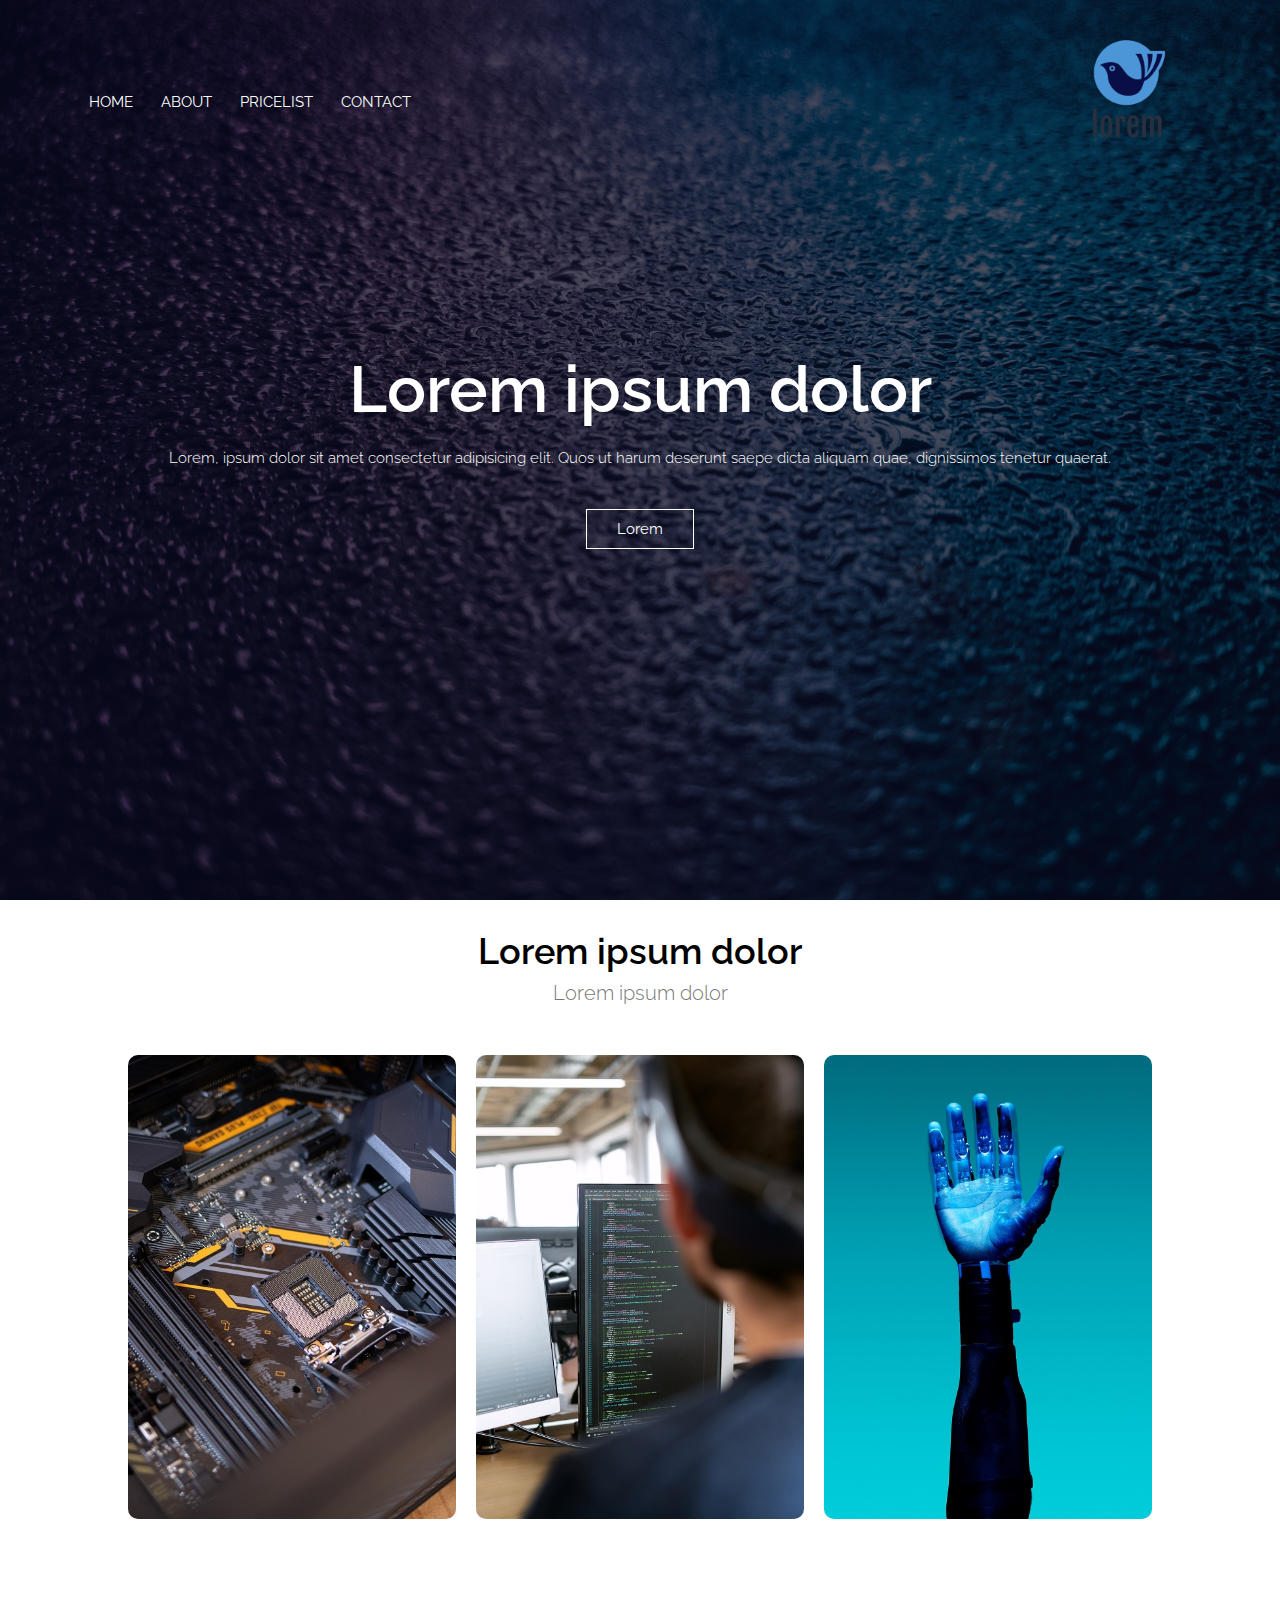
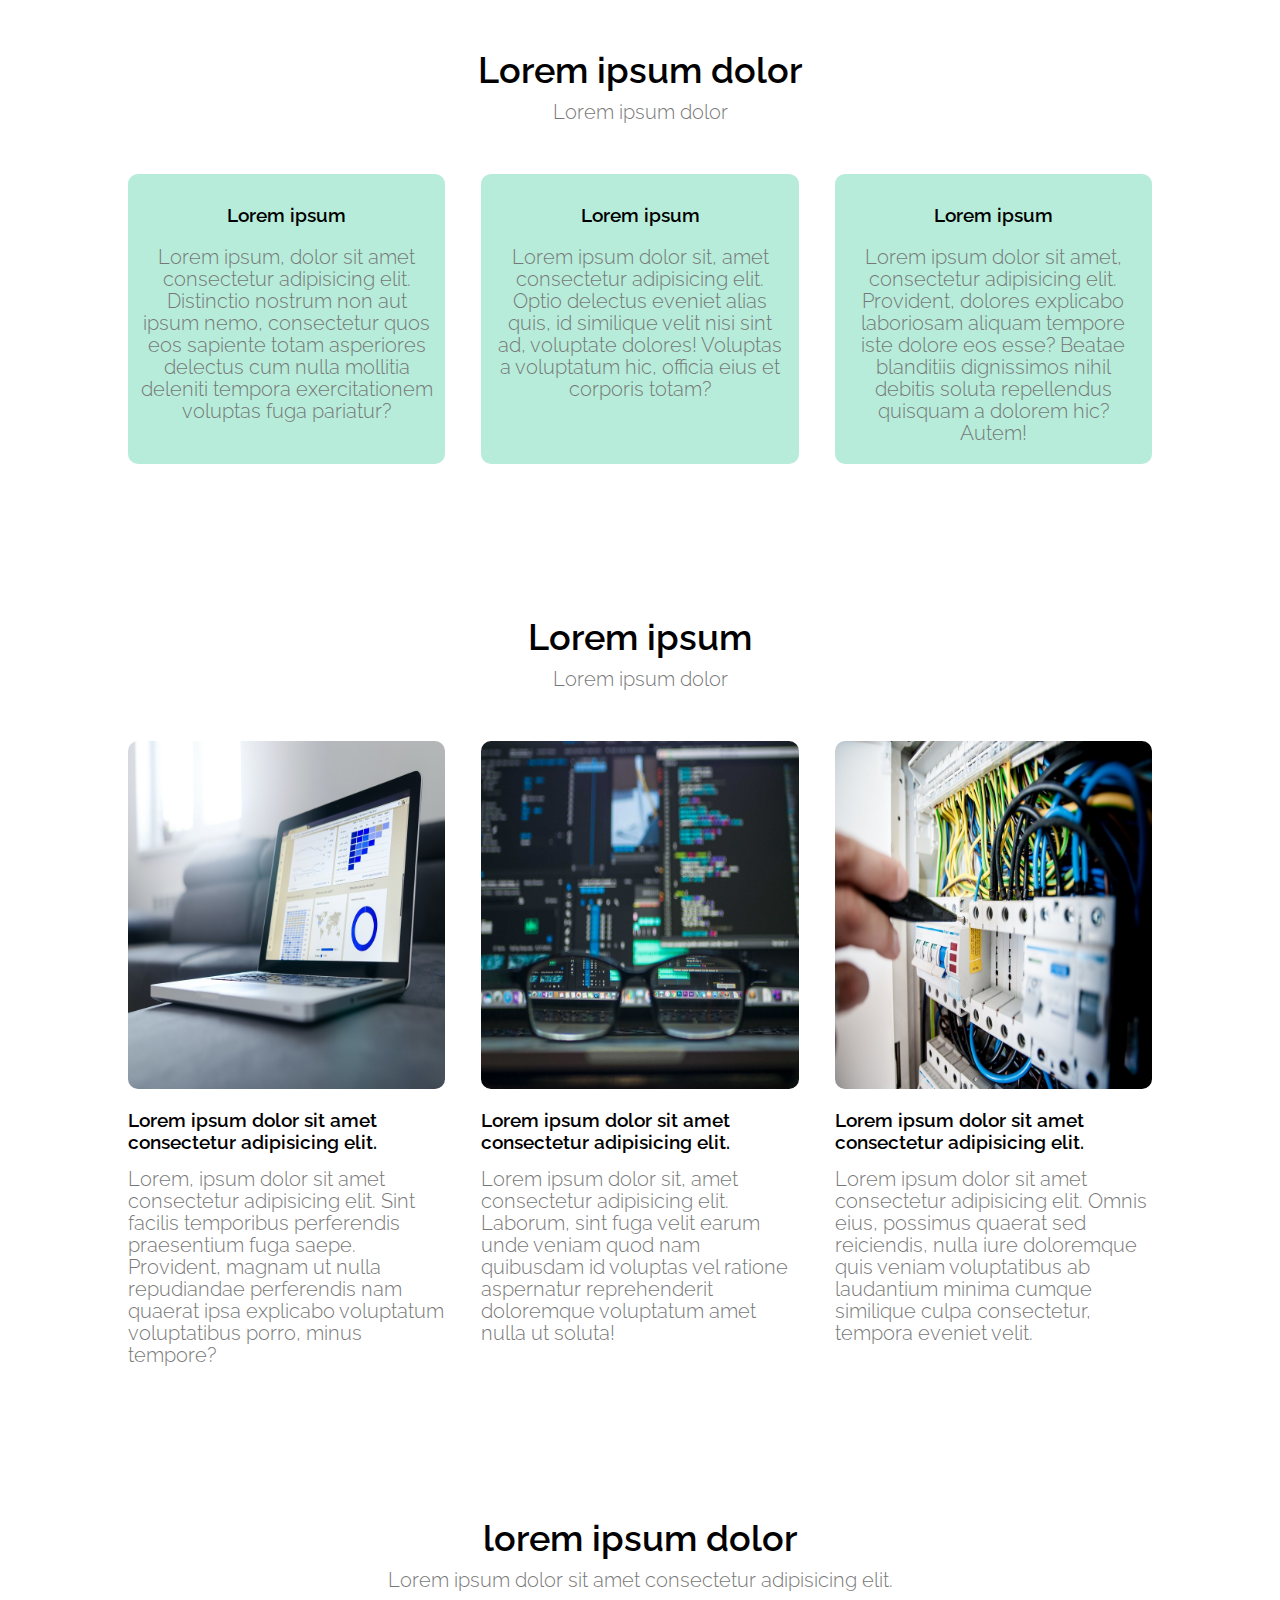
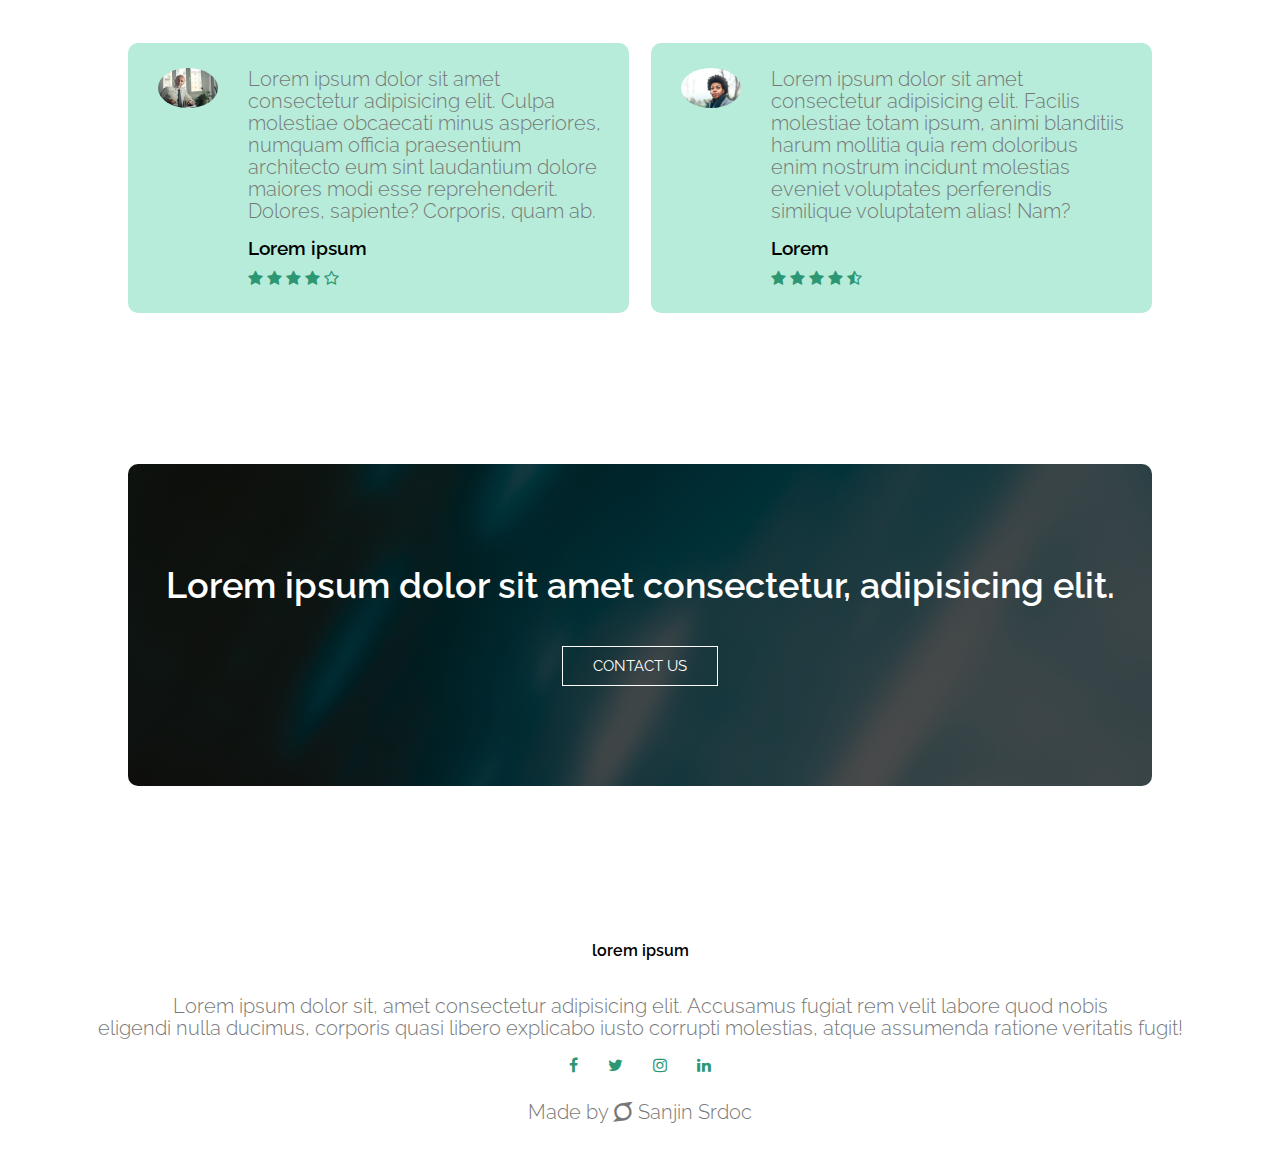
<file: index.html>
<!DOCTYPE html>
<html lang="en">

<head>
    <meta name="viewport" content="with=device-width, initial-scale=1.0">
    <meta charset="UTF-8">
    <title>Lorem</title>
    <link rel="stylesheet" href="style2.css">
    <link rel="preconnect" href="https://fonts.googleapis.com">
    <link rel="preconnect" href="https://fonts.gstatic.com" crossorigin>
    <link href="https://fonts.googleapis.com/css2?family=Raleway:wght@100;200;300;400;600;700&display=swap"
        rel="stylesheet">
    <link rel="stylesheet" href="https://stackpath.bootstrapcdn.com/font-awesome/4.7.0/css/font-awesome.min.css">
</head>

<body>
    <section class="header">
        <nav>
            <div class="nav-links" id="navLinks">
                <i class="fa fa-times" onclick="hideMenu()"></i>
                <ul>
                    <li><a href="index.html">HOME</a></li>
                    <li><a href="about.html">ABOUT</a></li>
                    <li><a href="pricelist.html">PRICELIST</a></li>
                    <li><a href="contact.html">CONTACT</a></li>
                </ul>
            </div>
            <i class="fa fa-bars" onclick="showMenu()"></i>
            <a href="index.html"><img src="images/logo.png" alt=""></a>
        </nav>

        <div class="text-box">
            <h1>Lorem ipsum dolor</h1>
            <p>Lorem, ipsum dolor sit amet consectetur adipisicing elit. Quos ut harum deserunt saepe dicta aliquam
                quae, dignissimos tenetur quaerat.</p>
            <a href="" class="hero-btn">Lorem</a>
        </div>

    </section>


    <!--Section1-->

    <section class="section1">
        <h1>Lorem ipsum dolor</h1>
        <p>Lorem ipsum dolor</p>

        <div class="row">
            <div class="section1-col">
                <img src="images/image1.png" alt="">
                <div class="layer">
                    <h3>Lorem ipsum dolor</h3>
                </div>
            </div>
            <div class="section1-col">
                <img src="images/image2.png" alt="">
                <div class="layer">
                    <h3>Lorem ipsum</h3>
                </div>
            </div>
            <div class="section1-col">
                <img src="images/image3.jpg" alt="">
                <div class="layer">
                    <h3>Lorem</h3>
                </div>
            </div>
        </div>
    </section>

    <!--Section2-->

    <section class="section2">
        <h1>Lorem ipsum dolor</h1>
        <p>Lorem ipsum dolor</p>

        <div class="row">
            <div class="section2-col">
                <h3>Lorem ipsum</h3>
                <p>Lorem ipsum, dolor sit amet consectetur adipisicing elit. Distinctio nostrum non aut ipsum nemo,
                    consectetur quos eos sapiente totam asperiores delectus cum nulla mollitia deleniti tempora
                    exercitationem voluptas fuga pariatur?</p>
            </div>
            <div class="section2-col">
                <h3>Lorem ipsum</h3>
                <p>Lorem ipsum dolor sit, amet consectetur adipisicing elit. Optio delectus eveniet alias quis, id
                    similique velit nisi sint ad, voluptate dolores! Voluptas a voluptatum hic, officia eius et corporis
                    totam?</p>
            </div>
            <div class="section2-col">
                <h3>Lorem ipsum</h3>
                <p>Lorem ipsum dolor sit amet, consectetur adipisicing elit. Provident, dolores explicabo laboriosam
                    aliquam tempore iste dolore eos esse? Beatae blanditiis dignissimos nihil debitis soluta repellendus
                    quisquam a dolorem hic? Autem!</p>
            </div>
        </div>
    </section>

    <!--Section3-->

    <section class="section3">
        <h1>Lorem ipsum</h1>
        <p>Lorem ipsum dolor</p>

        <div class="row">
            <dic class="section3-col">
                <img src="images/image4.png" alt="">
                <h3>Lorem ipsum dolor sit amet consectetur adipisicing elit.</h3>
                <p>Lorem, ipsum dolor sit amet consectetur adipisicing elit. Sint facilis temporibus perferendis
                    praesentium fuga saepe. Provident, magnam ut nulla repudiandae perferendis nam quaerat ipsa
                    explicabo voluptatum voluptatibus porro, minus tempore?</p>
            </dic>
            <dic class="section3-col">
                <img src="images/image5.png" alt="">
                <h3>Lorem ipsum dolor sit amet consectetur adipisicing elit.</h3>
                <p>Lorem ipsum dolor sit, amet consectetur adipisicing elit. Laborum, sint fuga velit earum unde veniam
                    quod nam quibusdam id voluptas vel ratione aspernatur reprehenderit doloremque voluptatum amet nulla
                    ut soluta!</p>
            </dic>
            <dic class="section3-col">
                <img src="images/image6.png" alt="">
                <h3>Lorem ipsum dolor sit amet consectetur adipisicing elit.</h3>
                <p>Lorem ipsum dolor sit amet consectetur adipisicing elit. Omnis eius, possimus quaerat sed reiciendis,
                    nulla iure doloremque quis veniam voluptatibus ab laudantium minima cumque similique culpa
                    consectetur, tempora eveniet velit.</p>
            </dic>
        </div>
    </section>

    <!--Section4-->

    <section class="section4">
        <h1>lorem ipsum dolor</h1>
        <p>Lorem ipsum dolor sit amet consectetur adipisicing elit.</p>

        <div class="row">
            <div class="section4-col">
                <img src="images/user1.jpg" alt="">
                <div>
                    <p>Lorem ipsum dolor sit amet consectetur adipisicing elit. Culpa molestiae obcaecati minus
                        asperiores, numquam officia praesentium architecto eum sint laudantium dolore maiores modi esse
                        reprehenderit. Dolores, sapiente? Corporis, quam ab.</p>
                    <h3>Lorem ipsum</h3>
                    <i class="fa fa-star"></i>
                    <i class="fa fa-star"></i>
                    <i class="fa fa-star"></i>
                    <i class="fa fa-star"></i>
                    <i class="fa fa-star-o"></i>
                </div>
            </div>
            <div class="section4-col">
                <img src="images/user2.jpg" alt="">
                <div>
                    <p>Lorem ipsum dolor sit amet consectetur adipisicing elit. Facilis molestiae totam ipsum, animi
                        blanditiis harum mollitia quia rem doloribus enim nostrum incidunt molestias eveniet voluptates
                        perferendis similique voluptatem alias! Nam?
                    </p>
                    <h3>Lorem</h3>
                    <i class="fa fa-star"></i>
                    <i class="fa fa-star"></i>
                    <i class="fa fa-star"></i>
                    <i class="fa fa-star"></i>
                    <i class="fa fa-star-half-o"></i>
                </div>
            </div>
        </div>
    </section>

    <!--Call To Action-->

    <section class="cta">
        <h1>Lorem ipsum dolor sit amet consectetur, adipisicing elit.</h1>
        <a href="" class="hero-btn">CONTACT US</a>
    </section>

    <!--Footer-->

    <section class="footer">
        <h4>lorem ipsum</h4>
        <p>Lorem ipsum dolor sit, amet consectetur adipisicing elit. Accusamus fugiat rem velit labore quod nobis<br>
            eligendi nulla ducimus, corporis quasi libero explicabo iusto corrupti molestias, atque assumenda ratione
            veritatis fugit!
        </p>
        <div class="icons">
            <i class="fa fa-facebook"></i>
            <i class="fa fa-twitter"></i>
            <i class="fa fa-instagram"></i>
            <i class="fa fa-linkedin"></i>
        </div>
        <p>Made by <i class="fa fa-superpowers"></i> Sanjin Srdoc</p>
    </section>

    <!--JavaScript for Toggle Menu-->
    <script>
        var navLinks = document.getElementById("navLinks");

        function showMenu() {
            navLinks.style.left = "0";
        }
        function hideMenu() {
            navLinks.style.left = "-200px";
        }
    </script>

</body>

</html>
</file>
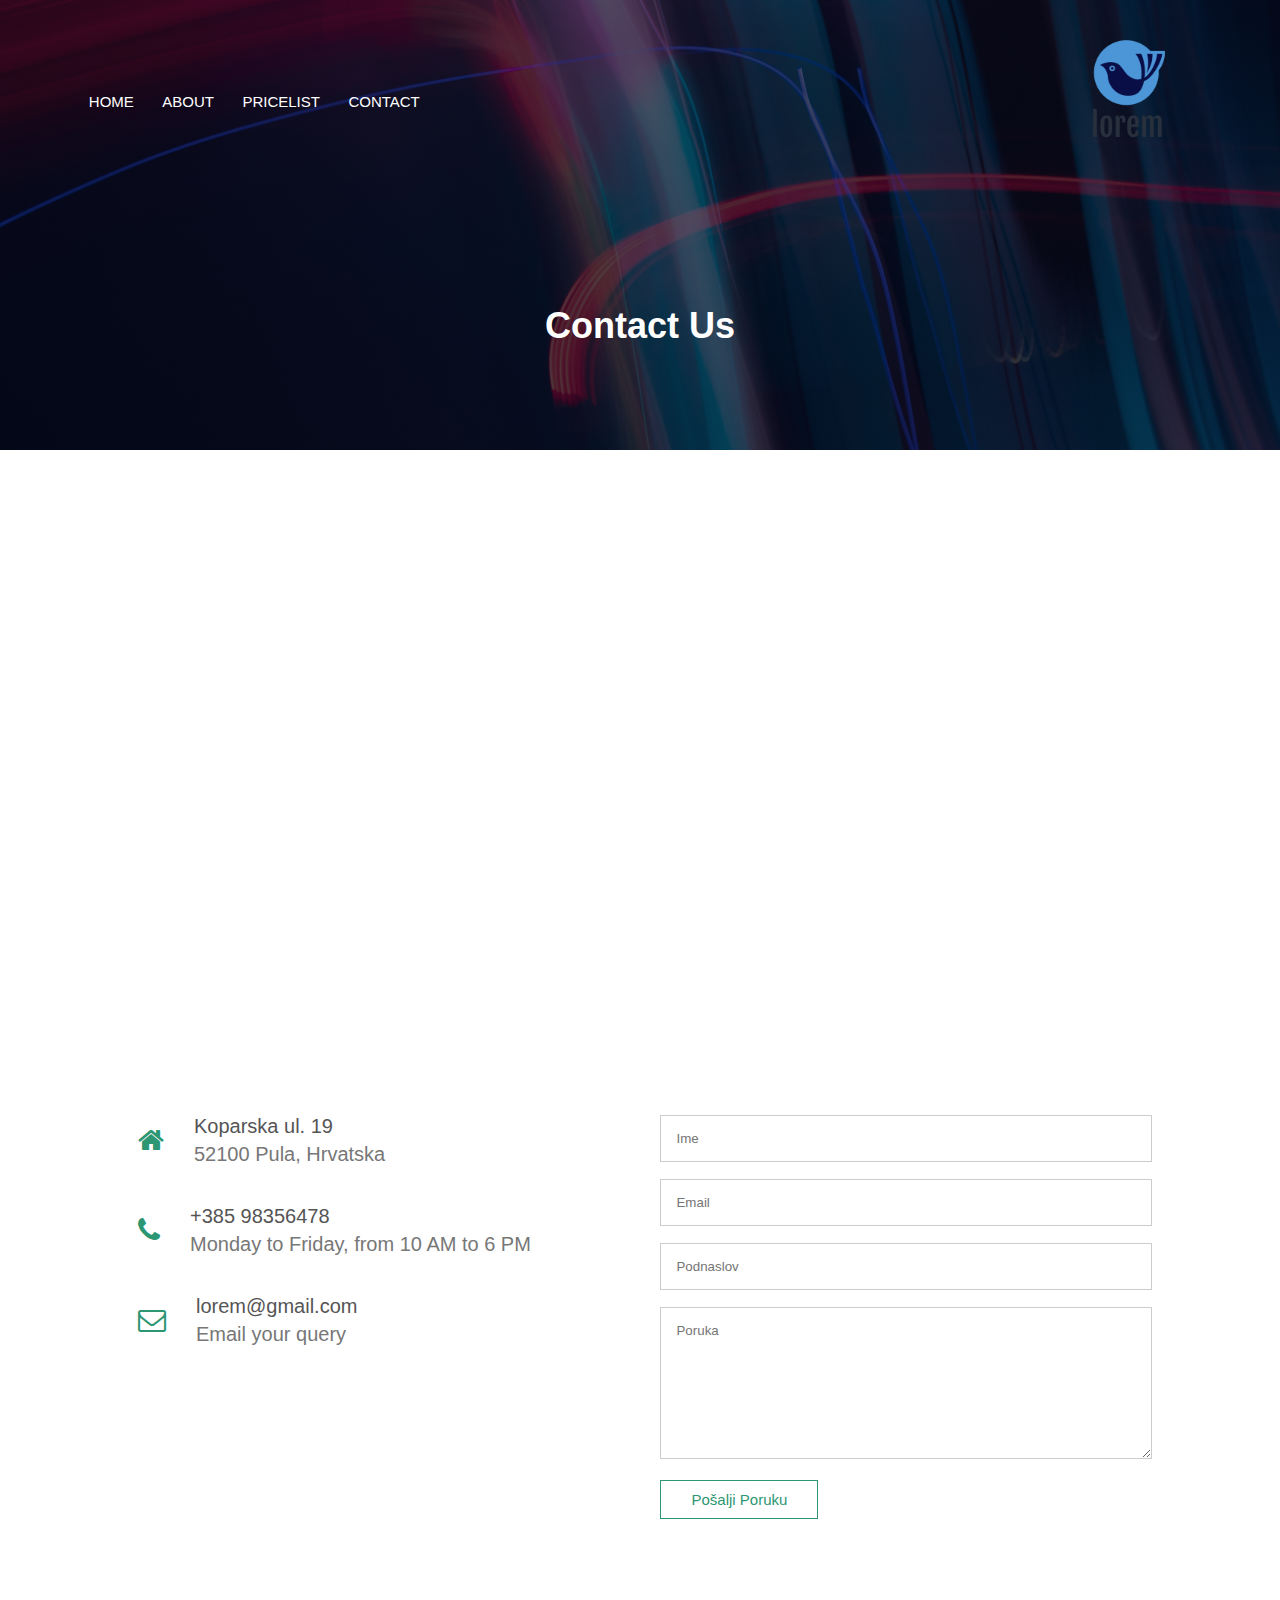
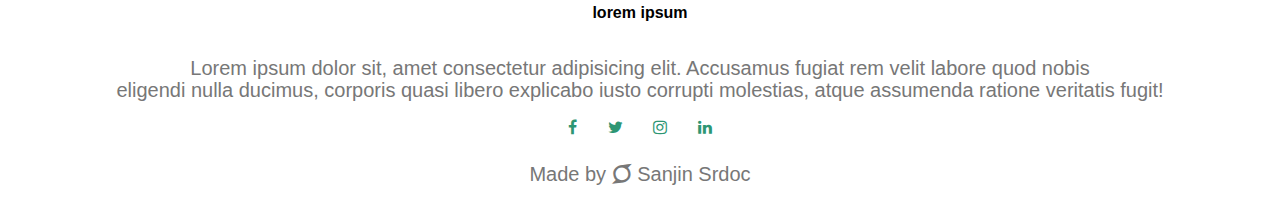
<file: contact.html>
<!DOCTYPE html>
<html lang="en">

<head>
    <meta name="viewport" content="with=device-width, initial-scale=1.0">
    <meta charset="UTF-8">
    <title>Lorem</title>
    <link rel="stylesheet" href="style2.css">
    <link rel="preconnect" href="https://fonts.googleapis.com">
    <link rel="preconnect" href="https://fonts.gstatic.com" crossorigin>
    <link href="https://fonts.googleapis.com/css2?family=Poppins:wght@100;200;300;400;600;700&display=swap"
        rel="stylesheet">
    <link rel="stylesheet" href="https://stackpath.bootstrapcdn.com/font-awesome/4.7.0/css/font-awesome.min.css">
</head>

<body>
    <section class="sub-header">
        <nav>
            <div class="nav-links" id="navLinks">
                <i class="fa fa-times" onclick="hideMenu()"></i>
                <ul>
                    <li><a href="index.html">HOME</a></li>
                    <li><a href="about.html">ABOUT</a></li>
                    <li><a href="pricelist.html">PRICELIST</a></li>
                    <li><a href="contact.html">CONTACT</a></li>
                </ul>
            </div>
            <i class="fa fa-bars" onclick="showMenu()"></i>
            <a href="index.html"><img src="images/logo.png" alt=""></a>
        </nav>

        <h1>Contact Us</h1>
    </section>

    <!--Contact Us-->

    <section class="location">

        <iframe
            src="https://www.google.com/maps/embed?pb=!1m18!1m12!1m3!1d667.1650473475537!2d13.856832267681847!3d44.875592794423284!2m3!1f0!2f0!3f0!3m2!1i1024!2i768!4f13.1!3m3!1m2!1s0x477cd2dcfb08d04b%3A0xd60348b05db1107c!2sKoparska%20ul.%2019%2C%2052100%2C%20Pula!5e0!3m2!1shr!2shr!4v1627390996286!5m2!1shr!2shr"
            width="600" height="450" style="border:0;" allowfullscreen="" loading="lazy"></iframe>

    </section>

    <section class="contact-us">

        <div class="row">
            <div class="contact-col">
                <div>
                    <i class="fa fa-home"></i>
                    <span>
                        <h5>Koparska ul. 19</h5>
                        <p>52100 Pula, Hrvatska</p>
                    </span>
                </div>
                <div>
                    <i class="fa fa-phone"></i>
                    <span>
                        <h5>+385 98356478</h5>
                        <p>Monday to Friday, from 10 AM to 6 PM</p>
                    </span>
                </div>
                <div>
                    <i class="fa fa-envelope-o"></i>
                    <span>
                        <h5>lorem@gmail.com</h5>
                        <p>Email your query</p>
                    </span>
                </div>
            </div>
            <div class="contact-col">
                <form action="https://formspree.io/f/mwkangkp" method="POST">
                    <input type="text" name="name" placeholder="Ime" required>
                    <input type="email" name="email" placeholder="Email" required>
                    <input type="text" name="subject" placeholder="Podnaslov" required>
                    <textarea rows="8" name="message" placeholder="Poruka" required></textarea>
                    <button type="submit" class="hero-btn red-btn">Pošalji Poruku</button>
                </form>
            </div>
        </div>

    </section>

    <!--Footer-->

    <section class="footer">
        <h4>lorem ipsum</h4>
        <p>Lorem ipsum dolor sit, amet consectetur adipisicing elit. Accusamus fugiat rem velit labore quod nobis<br>
            eligendi nulla ducimus, corporis quasi libero explicabo iusto corrupti molestias, atque assumenda ratione
            veritatis fugit!
        </p>
        <div class="icons">
            <i class="fa fa-facebook"></i>
            <i class="fa fa-twitter"></i>
            <i class="fa fa-instagram"></i>
            <i class="fa fa-linkedin"></i>
        </div>
        <p>Made by <i class="fa fa-superpowers"></i> Sanjin Srdoc</p>
    </section>

    <!--JavaScript for Toggle Menu-->
    <script>
        var navLinks = document.getElementById("navLinks");

        function showMenu() {
            navLinks.style.left = "0";
        }
        function hideMenu() {
            navLinks.style.left = "-200px";
        }
    </script>

</body>

</html>
</file>
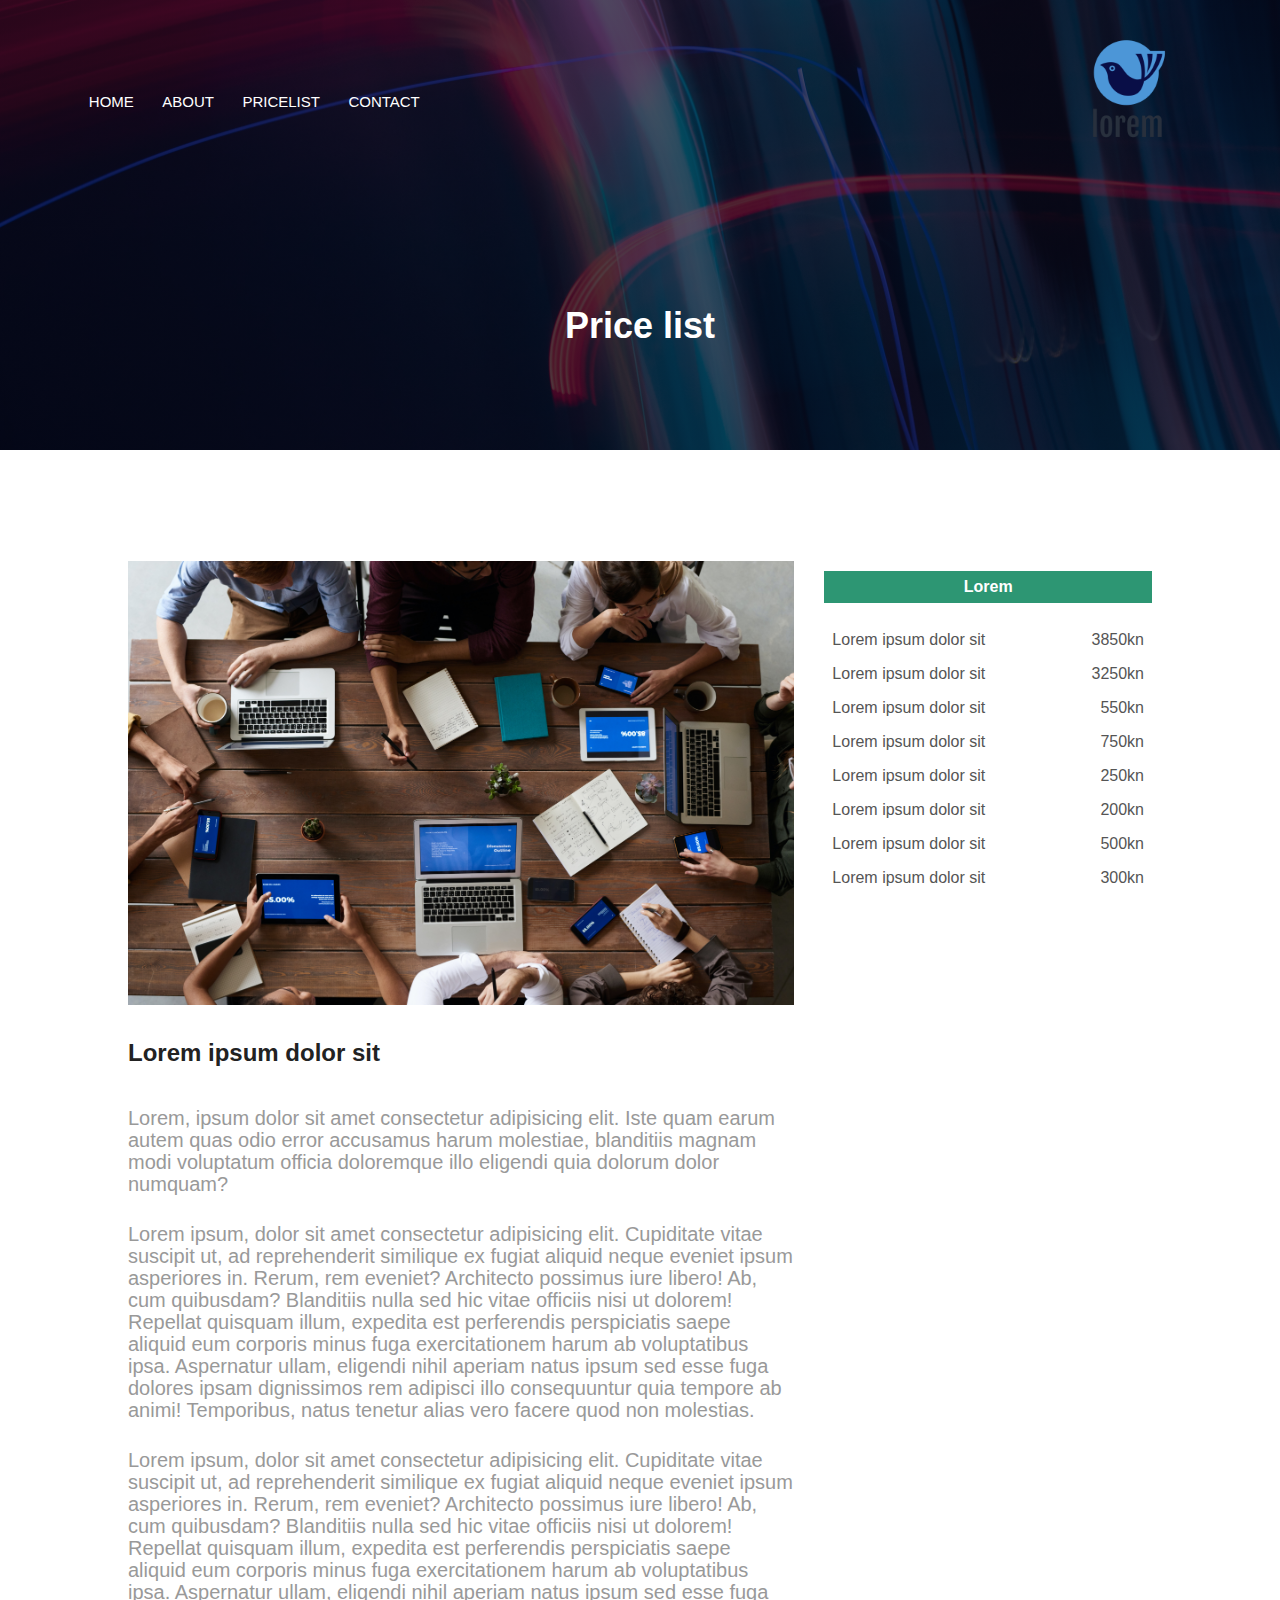
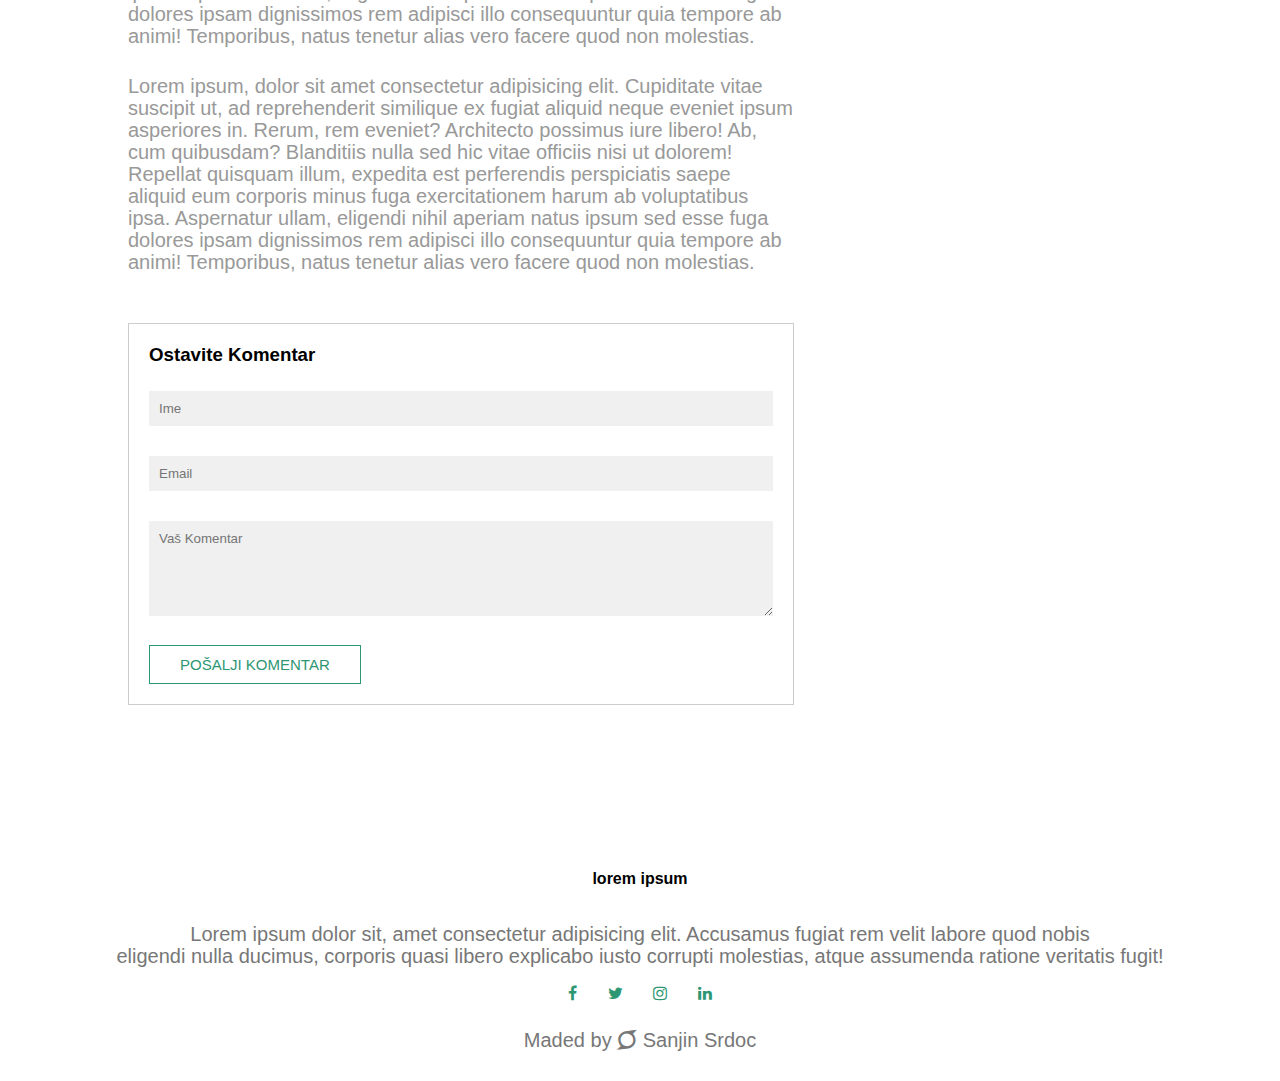
<file: pricelist.html>
<!DOCTYPE html>
<html lang="en">

<head>
    <meta name="viewport" content="with=device-width, initial-scale=1.0">
    <meta charset="UTF-8">
    <title>Lorem</title>
    <link rel="stylesheet" href="style2.css">
    <link rel="preconnect" href="https://fonts.googleapis.com">
    <link rel="preconnect" href="https://fonts.gstatic.com" crossorigin>
    <link href="https://fonts.googleapis.com/css2?family=Poppins:wght@100;200;300;400;600;700&display=swap"
        rel="stylesheet">
    <link rel="stylesheet" href="https://stackpath.bootstrapcdn.com/font-awesome/4.7.0/css/font-awesome.min.css">
</head>

<body>
    <section class="sub-header">
        <nav>
            <div class="nav-links" id="navLinks">
                <i class="fa fa-times" onclick="hideMenu()"></i>
                <ul>
                    <li><a href="index.html">HOME</a></li>
                    <li><a href="about.html">ABOUT</a></li>
                    <li><a href="pricelist.html">PRICELIST</a></li>
                    <li><a href="contact.html">CONTACT</a></li>
                </ul>
            </div>
            <i class="fa fa-bars" onclick="showMenu()"></i>
            <a href="index.html"><img src="images/logo.png" alt=""></a>
        </nav>

        <h1>Price list</h1>
    </section>

    <!--Blog Page Content-->

    <section class="pricelist-content">
        <div class="row">
            <div class="pricelist-left">
                <img src="images/image7.jpg" alt="">
                <h2>Lorem ipsum dolor sit</h2>
                <p>Lorem, ipsum dolor sit amet consectetur adipisicing elit. Iste quam earum autem quas odio error
                    accusamus harum molestiae, blanditiis magnam modi voluptatum officia doloremque illo eligendi quia
                    dolorum dolor numquam? </p>
                <br>
                <p>Lorem ipsum, dolor sit amet consectetur adipisicing elit. Cupiditate vitae suscipit ut, ad
                    reprehenderit similique ex fugiat aliquid neque eveniet ipsum asperiores in. Rerum, rem eveniet?
                    Architecto possimus iure libero!
                    Ab, cum quibusdam? Blanditiis nulla sed hic vitae officiis nisi ut dolorem! Repellat quisquam illum,
                    expedita est perferendis perspiciatis saepe aliquid eum corporis minus fuga exercitationem harum ab
                    voluptatibus ipsa.
                    Aspernatur ullam, eligendi nihil aperiam natus ipsum sed esse fuga dolores ipsam dignissimos rem
                    adipisci illo consequuntur quia tempore ab animi! Temporibus, natus tenetur alias vero facere quod
                    non molestias.</p>
                <br>
                <p>Lorem ipsum, dolor sit amet consectetur adipisicing elit. Cupiditate vitae suscipit ut, ad
                    reprehenderit similique ex fugiat aliquid neque eveniet ipsum asperiores in. Rerum, rem eveniet?
                    Architecto possimus iure libero!
                    Ab, cum quibusdam? Blanditiis nulla sed hic vitae officiis nisi ut dolorem! Repellat quisquam illum,
                    expedita est perferendis perspiciatis saepe aliquid eum corporis minus fuga exercitationem harum ab
                    voluptatibus ipsa.
                    Aspernatur ullam, eligendi nihil aperiam natus ipsum sed esse fuga dolores ipsam dignissimos rem
                    adipisci illo consequuntur quia tempore ab animi! Temporibus, natus tenetur alias vero facere quod
                    non molestias.</p>
                <br>
                <p>Lorem ipsum, dolor sit amet consectetur adipisicing elit. Cupiditate vitae suscipit ut, ad
                    reprehenderit similique ex fugiat aliquid neque eveniet ipsum asperiores in. Rerum, rem eveniet?
                    Architecto possimus iure libero!
                    Ab, cum quibusdam? Blanditiis nulla sed hic vitae officiis nisi ut dolorem! Repellat quisquam illum,
                    expedita est perferendis perspiciatis saepe aliquid eum corporis minus fuga exercitationem harum ab
                    voluptatibus ipsa.
                    Aspernatur ullam, eligendi nihil aperiam natus ipsum sed esse fuga dolores ipsam dignissimos rem
                    adipisci illo consequuntur quia tempore ab animi! Temporibus, natus tenetur alias vero facere quod
                    non molestias.</p>

                <div class="comment-box">
                    <h3>Ostavite Komentar</h3>

                    <form action="" class="comment-form">
                        <input type="text" placeholder="Ime">
                        <input type="email" placeholder="Email">
                        <textarea rows="5" placeholder="Vaš Komentar"></textarea>
                        <button type="submit" class="hero-btn red-btn">POŠALJI KOMENTAR</button>
                    </form>
                </div>

            </div>
            <div class="pricelist-right">
                <h3>Lorem</h3>
                <div>
                    <span>Lorem ipsum dolor sit</span>
                    <span>3850kn</span>
                </div>
                <div>
                    <span>Lorem ipsum dolor sit</span>
                    <span>3250kn</span>
                </div>
                <div>
                    <span>Lorem ipsum dolor sit</span>
                    <span>550kn</span>
                </div>
                <div>
                    <span>Lorem ipsum dolor sit</span>
                    <span>750kn</span>
                </div>
                <div>
                    <span>Lorem ipsum dolor sit</span>
                    <span>250kn</span>
                </div>
                <div>
                    <span>Lorem ipsum dolor sit</span>
                    <span>200kn</span>
                </div>
                <div>
                    <span>Lorem ipsum dolor sit</span>
                    <span>500kn</span>
                </div>
                <div>
                    <span>Lorem ipsum dolor sit</span>
                    <span>300kn</span>
                </div>
            </div>
        </div>
    </section>

    <!--Facilities-->

    <!--Footer-->

    <section class="footer">
        <h4>lorem ipsum</h4>
        <p>Lorem ipsum dolor sit, amet consectetur adipisicing elit. Accusamus fugiat rem velit labore quod nobis<br>
            eligendi nulla ducimus, corporis quasi libero explicabo iusto corrupti molestias, atque assumenda ratione
            veritatis fugit!
        </p>
        <div class="icons">
            <i class="fa fa-facebook"></i>
            <i class="fa fa-twitter"></i>
            <i class="fa fa-instagram"></i>
            <i class="fa fa-linkedin"></i>
        </div>
        <p>Maded by <i class="fa fa-superpowers"></i> Sanjin Srdoc</p>
    </section>

    <!--JavaScript for Toggle Menu-->
    <script>
        var navLinks = document.getElementById("navLinks");

        function showMenu() {
            navLinks.style.left = "0";
        }
        function hideMenu() {
            navLinks.style.left = "-200px";
        }
    </script>

</body>

</html>
</file>
<file: style2.css>
* {
    margin: 0;
    padding: 0;
    font-family: 'Raleway', sans-serif;
}

.header{
    min-height: 100vh;
    width: 100%;
    background-image: linear-gradient(rgba(4,9,30,0.7), rgba(4,9,30,0.7)), url(images/mainbackground.png);
    background-position: center;
    background-size: cover;
    position: relative;
}

nav{
    display: flex;
    padding: 2% 6%;
    justify-content: space-between;
    align-items: center;
}

nav img{
    width: 150px;
}

.nav-links{
    flex: 1;
    text-align: left;
}

.nav-links ul li{
    list-style: none;
    display: inline-block;
    padding: 8px 12px;
    position: relative;
}

.nav-links ul li a{
    color: #fff;
    text-decoration: none;
    font-size: 15px;
}

.nav-links ul li::after
{
    content: '';
    width: 0%;
    height: 2px;
    background: #2d9673;
    display: block;
    margin: auto;
    transition: 0.5s;
}

.nav-links ul li:hover::after{
    width: 100%;
}

.text-box {
    width: 90%;
    color: #fff;
    position: absolute;
    top: 50%;
    left: 50%;
    transform: translate(-50%, -50%);
    text-align: center;
}

.text-box h1 {
    font-size: 65px;
}

.text-box p {
    margin: 10px 0 40px;
    font-size: 15px;
    color:  #fff;
}

.hero-btn {
    display: inline-block;
    text-decoration: none;
    color: #fff;
    border: 1px solid #fff;
    padding: 10px 30px;
    font-size: 15px;
    background: transparent;
    position: relative;
    cursor: pointer;
}

.hero-btn:hover {
    border: 1px solid #2d9673;
    background: #2d9673;
    transition: 1s;
}

nav .fa{
    display: none;
}

@media(max-width: 700px) {
    .text-box h1 {
        font-size: 30px;
    }
    .nav-links ul li{
        display: block;
    }
    .nav-links{
        position: fixed;
        background: #2d9673;
        height: 100vh;
        width: 100px;
        top: 0;
        left: -200px;
        text-align: right;
        z-index: 2;
        transition: 1s;
    }
    nav .fa{
        display: block;
        color: #fff;
        margin: 10px;
        font-size: 22px;
        cursor: pointer;
    }
}

/*Section1*/

.section1{
    width: 80%;
    margin: auto;
    text-align: center;
    padding-top: 30px;
}

h1{
    font-size: 36px;
    font-weight: 600;
}

p{
    color: #777;
    font-size: 20px;
    font-weight: 300;
    line-height: 22px;
    padding-top: 10px;
}

.row{
    margin-top: 5%;
    display: flex;
    justify-content: space-between;
}

.section1-col{
    flex-basis: 32%;
    border-radius: 10px;
    margin-bottom: 30px;
    position: relative;
    overflow: hidden;
}

.section1-col img{
    width: 100%;
    display: block;
}

.layer{
    background: transparent;
    height: 100%;
    width: 100%;
    position: absolute;
    top: 0;
    left: 0;
    transition: 0.5s;
}

.layer:hover{
    background: rgba(45, 150, 115, 0.7);
}

.layer h3{
    width: 100%;
    font-weight: 500;
    color: #fff;
    font-size: 26px;
    bottom: 0;
    left: 50%;
    transform: translate(-50%);
    position: absolute;
    opacity: 0;
    transition: 0.5s;
}

.layer:hover h3{
    bottom: 49%;
    opacity: 1;
}

/*Section2*/

.section2{
    width: 80%;
    margin: auto;
    text-align: center;
    padding-top: 100px;
}

.section2-col{
    flex-basis: 31%;
    background: #b6ecd9;
    border-radius: 10px;
    margin-bottom: 5%;
    padding: 20px 12px;
    box-sizing: border-box;
}

h3{
    text-align: center;
    font-weight: 600;
    margin: 10px 0;
}

.section2-col:hover{
    box-shadow: 0 0 20px 0px rgba(0,0,0,0.2);
}

@media(max-width: 700px){
    .row{
        flex-direction: column;
    }
}




/*Section3*/

.section3{
    width: 80%;
    margin: auto;
    text-align: center;
    padding-top: 100px;
}

.section3-col{
    flex-basis: 31%;
    border-radius: 10px;
    margin-bottom: 5%;
    text-align: left;
}

.section3-col img{
    width: 100%;
    border-radius: 10px;
}

.section3-col p{
    padding: 0;
}

.section3-col h3{
    margin-top: 16px;
    margin-bottom: 15px;
    text-align: left;
}

/*Section4*/

.section4{
    width: 80%;
    margin: auto;
    padding-top: 100px;
    text-align: center;
}

.section4-col{
    flex-basis: 44%;
    border-radius: 10px;
    margin-bottom: 5%;
    text-align: left;
    background: #b6ecd9;
    padding: 25px;
    cursor: pointer;
    display: flex;
}

.section4-col img{
    height: 40px;
    margin-left: 5px;
    margin-right: 30px;
    border-radius: 50%;
}

.section4-col p{
    padding: 0;
}

.section4-col h3{
    margin-top: 15px;
    text-align: left;
}

.section4-col .fa{
    color: #2d9673;
}

@media(max-width: 700px) {
    .section4-col img{
        margin-left: 0px;
        margin-right: 15px;
    }
}

/*Call To Action*/

.cta{
    margin: 100px auto;
    width: 80%;
    background-image: linear-gradient(rgba(0,0,0,0.7),rgba(0,0,0,0.7)), url(images/banner2.jpg);
    background-position: center;
    background-size: cover;
    border-radius: 10px;
    text-align: center;
    padding: 100px 0;
}

.cta h1{
    color: #fff;
    margin-bottom: 40px;
    padding: 0;
}

@media(max-width: 700px) {
    .cta h1{
        font-size: 21px;
    }
}

/*Footer*/

.footer{
    width: 100%;
    text-align: center;
    padding: 30px 0;
}

.footer h4{
    margin-bottom: 25px;
    margin-top: 25px;
    font-weight: 600;
}

.icons .fa{
    color: #2d9673;
    margin: 0 13px;
    cursor: pointer;
    padding: 18px 0;
}

.fa-heart-o{
    color: #2d9673;
}

/*About Us Page*/

.sub-header{
    height: 50vh;
    width: 100%;
    background-image: linear-gradient(rgba(4,9,30,0.7),rgba(4,9,30,0.7)), url(images/background.jpg);
    background-position: center;
    background-size: cover;
    text-align: center;
    color: #fff;
}

.sub-header h1{
    margin-top: 100px;
}

.about-us{
    width: 80%;
    margin: auto;
    padding-top: 80px;
    padding-bottom: 50px;
}

.about-col{
    flex-basis: 48%;
    padding: 30px 2px;
}

.about-col img{
    width: 100%;
}

.about-col h1{
    padding-top: 0;
}

.about-col p{
    padding: 15px 0 25px;
}

.red-btn{
    border: 1px solid #2d9673;
    background: transparent;
    color: #2d9673;
}

.red-btn:hover{
    color: #fff;
}

/*Price List Content*/

.pricelist-content{
    width: 80%;
    margin: auto;
    padding: 60px 0;
}

.pricelist-left{
    flex-basis: 65%;
}

.pricelist-left img{
    width: 100%;
}

.pricelist-left h2{
    color: #222;
    font-weight: 600;
    margin: 30px 0;
}

.pricelist-left p{
    color:#999;

}

.pricelist-right{
    flex-basis: 32%;
}

.pricelist-right h3{
    background: #2d9673;
    color: #fff;
    padding: 7px 0;
    font-size: 16px;
    margin-bottom: 20px;
}

.pricelist-right div{
    display: flex;
    align-items: center;
    justify-content: space-between;
    color: #555;
    padding: 8px;
    box-sizing: border-box;
}

.comment-box{
    border: 1px solid #ccc;
    margin: 50px 0;
    padding: 10px 20px;
}

.comment-box h3{
    text-align: left;
}

.comment-form input, .comment-form textarea{
    width: 100%;
    padding: 10px;
    margin: 15px 0;
    box-sizing: border-box;
    border: none;
    outline: none;
    background: #f0f0f0;
}

.comment-form button{
    margin: 10px 0;
}

@media(max-width:700px){
    .sub-header h1{
        font-size: 24px;
    }
}

/*Contact Us Page*/

.location{
    width: 80%;
    margin: auto;
    padding: 80px 0;
}

.location iframe{
    width: 100%;
}

.contact-us{
    width: 80%;
    margin: auto;
}

.contact-col{
    flex-basis: 48%;
    margin-bottom: 30px;
}

.contact-col div{
    display: flex;
    align-items: center;
    margin-bottom: 40px;
}

.contact-col div .fa{
    font-size: 28px;
    color: #2d9673;
    margin: 10px;
    margin-right: 30px;
}

.contact-col div p{
    padding: 0;
}

.contact-col div h5{
    font-size: 20px;
    margin-bottom: 5px;
    color: #555;
    font-weight: 400;
}

.contact-col input, .contact-col textarea{
    width: 100%;
    padding: 15px;
    margin-bottom: 17px;
    outline: none;
    border: 1px solid #ccc;
    box-sizing: border-box;
}

.dropdown{
    display: none;
    position: absolute;
    background-color: rgb(175, 68, 68);
    width: auto;

}

.dropdown a{
    display: block;
}

.show{
    display: block;
}
</file>
